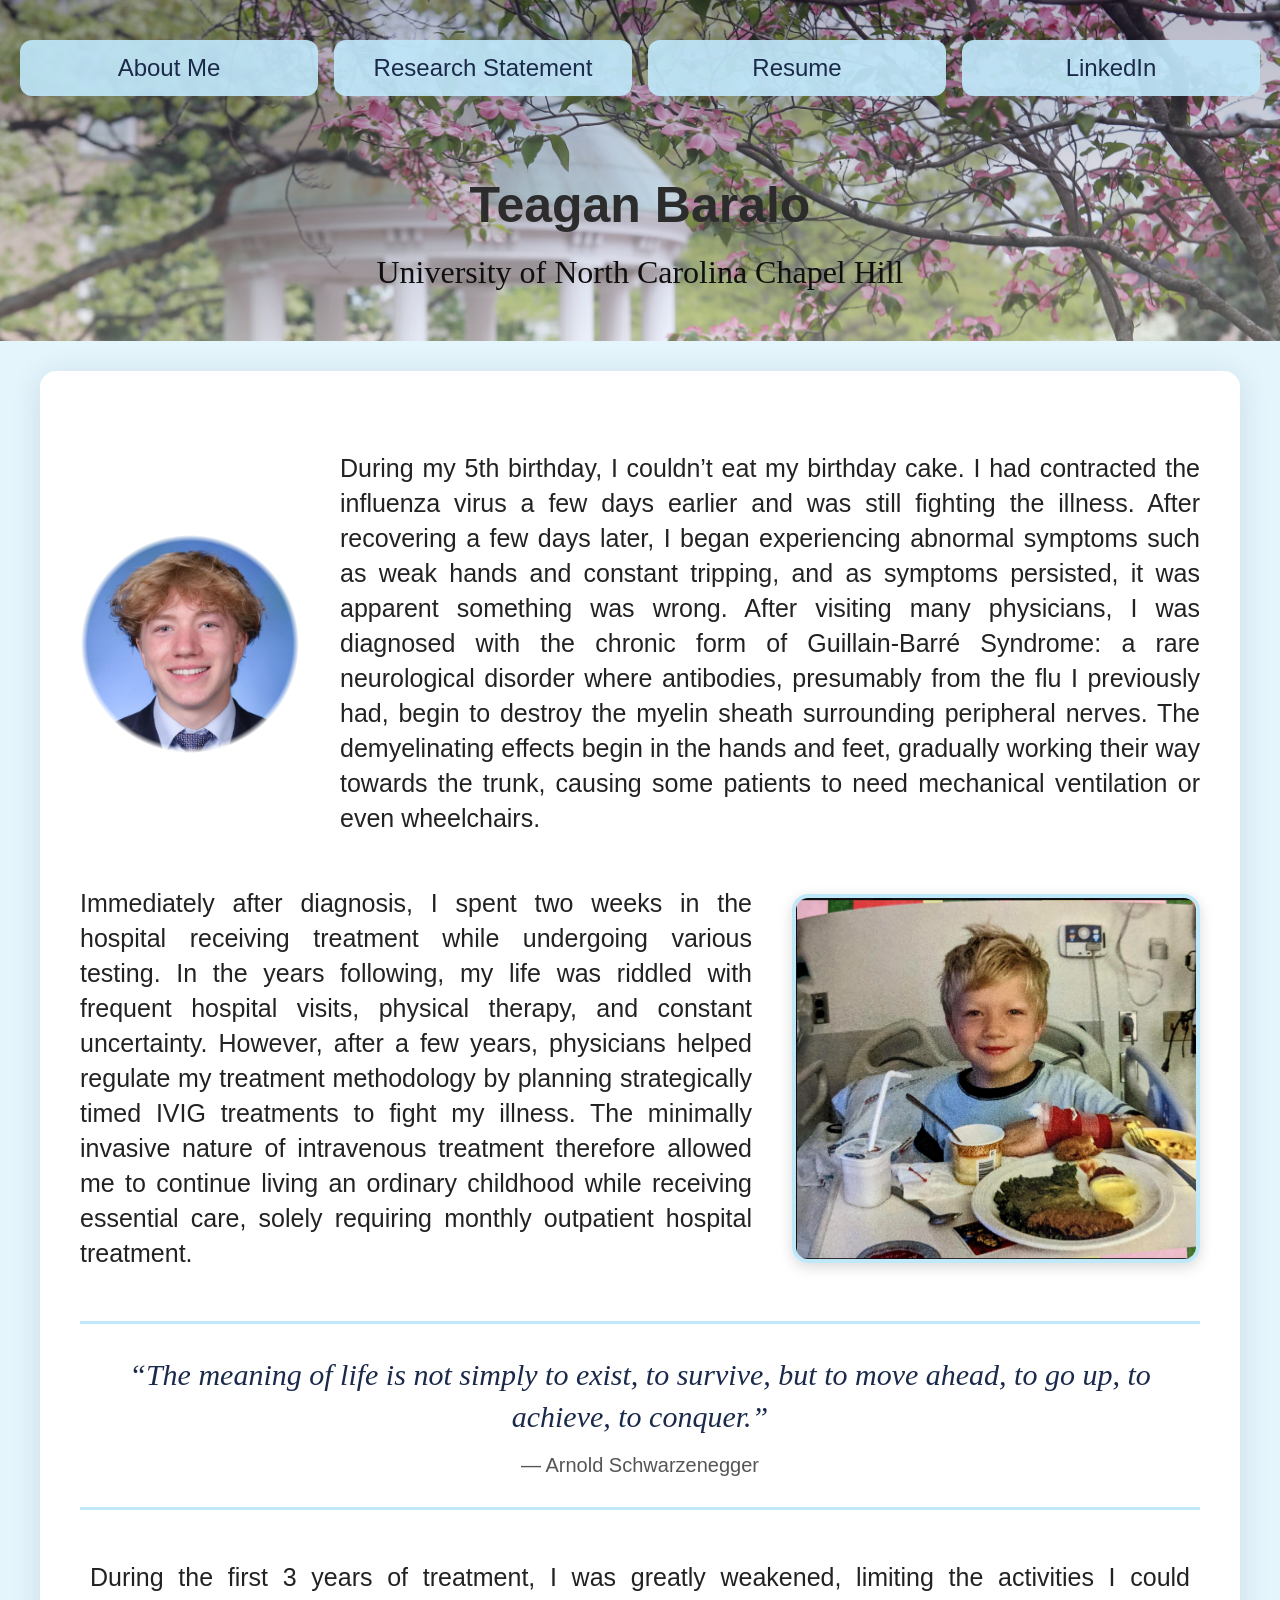
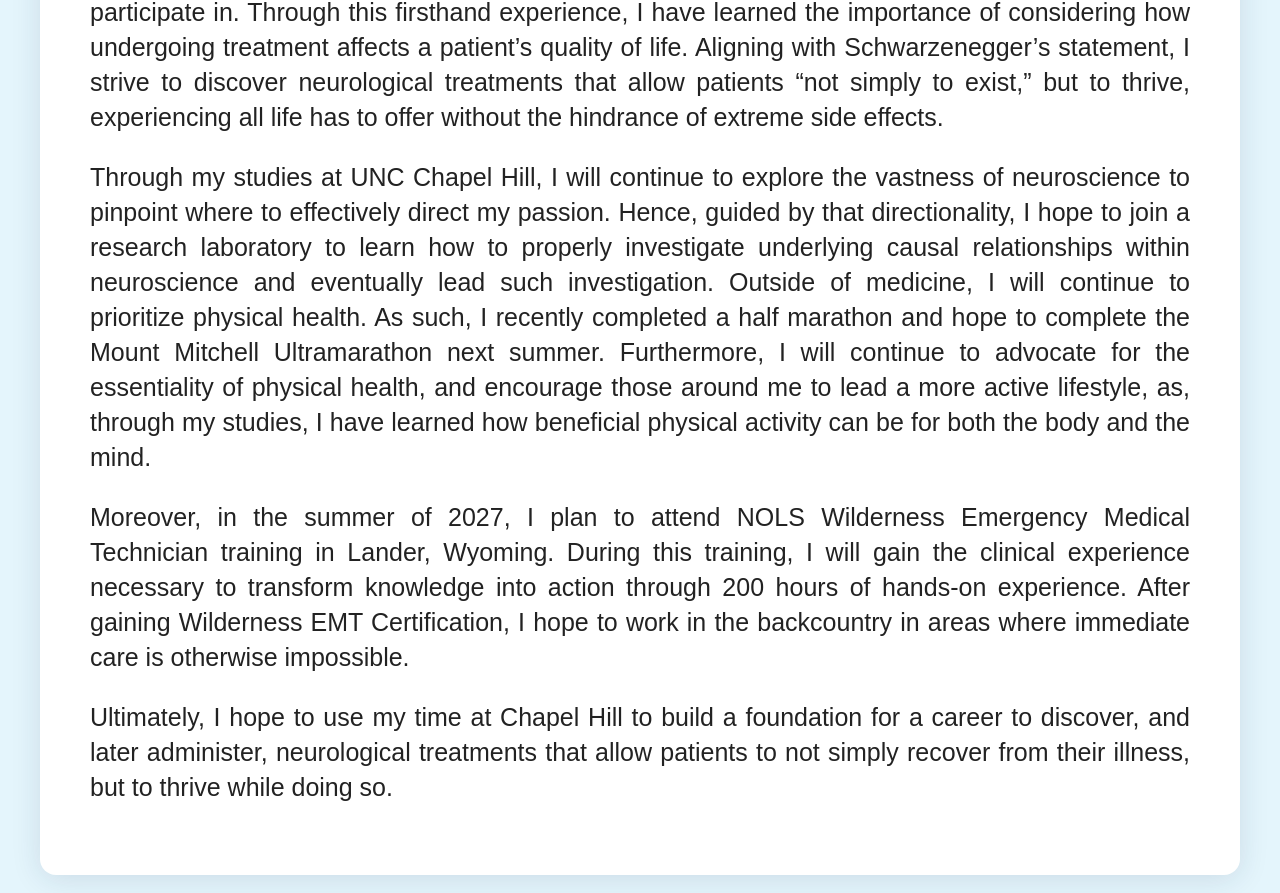
<file: index.html>
<!DOCTYPE html>
<html lang="en">
<head>
  <meta charset="UTF-8">
  <meta name="viewport" content="width=device-width, initial-scale=1.0">

  <!-- CHANGE THIS: the name shown on the browser tab -->
  <title>Teagan Baralo</title>

  <style>
     /* Faded photo behind the top section */
    .hero {
      background-image:
        linear-gradient(rgba(13, 14, 63, 0.3), rgba(238, 242, 248, 0.3)),
        url("photo.avif");
      background-size: cover;
      background-position: center;
       border-radius: 0;
       margin: -18px -40px 0;
      padding: 20px;
    }
     .intro {
      display: flex;
      gap: 40px;
      align-items: center;
      margin: 50px 0 30px;
      font-size: 25px;
      line-height: 1.4;
      text-align: justify;
    }
    .intro p {
      margin: 0;
    }
    .me {
      width: 220px;
      height: 220px;
      object-fit: cover;
      object-position: top;
      flex-shrink: 0;
      border-radius: 50%;
       -webkit-mask-image: radial-gradient(circle, black 66%, transparent 70%);
      mask-image: radial-gradient(circle, black 66%, transparent 70%);

     /* Hospital photo: bigger rounded rectangle */
      }
    .side-photo {
      width: 400px;
      height: auto;
      flex-shrink: 0;
      border-radius: 16px;
      border: 4px solid #bfe9f9;
      box-shadow: 0 4px 14px rgba(0, 0, 0, 0.15);
   
    }
    html {
      background: #bfe8f96a;
    }
   body {
      margin: 0;
      padding: 18px 40px;
      color: #222;
      font-family: Optima, Candara, "Segoe UI", sans-serif;
    }
        /* White card that holds everything below the top section */
    .page {
      max-width: 1300px;
      margin: 30px auto 0;
      padding: 30px 40px 40px;
      background: white;
      border-radius: 16px;
      box-shadow: 0 4px 30px rgba(27, 42, 74, 0.12);
    }

    
     /* The bar at the top */
    .navbar {
      display: flex;
      flex-wrap: wrap;
      justify-content: center;
      gap: 16px;
      padding: 20px 0;
    }

    /* Each button is its own oval */
    .navbar a {
      font-family: Arial, Helvetica, sans-serif;
      font-size: 24px;
      color: #1b2a4a;
      text-decoration: none;
      background: #bfe7f9eb;
       padding: 14px 28px;
      border-radius: 12px;
      flex: 1 1 0;
      Text-align: center;
    }

    /* When you hover over an oval */
    .navbar a:hover {
      background: #a23a8b64;
      color: white;
    }

    /* Teagan Baralo */
    h1 {
      font-family: "Gill Sans", "Gill Sans MT", Calibri, sans-serif;
      font-size: 50px;
      color: #2c2c2c;
      margin: 60px 10px 20px;
       text-align: center;
    }

    /* The line under Teagan Baralo */
    .subtitle {
      font-family: Georgia, serif;
      font-size: 32px;
      color: #0f0f0f;
      margin: 0 10px 30px;
       text-align: center;
    }

    /* Your writing */
    .writing {
      max-width: 1300px;
      margin: 30px 10px;
      font-size: 25px;
      line-height: 1.4;
      text-align: justify;
    }
/* Quote with a bar above and below */
    .quote {
      margin: 50px 0;
      padding: 30px 20px;
      border-top: 3px solid #bfe9f9;
      border-bottom: 3px solid #bfe9f9;
      text-align: center;
    }
    .quote blockquote {
      margin: 0;
      font-family: Georgia, serif;
      font-size: 30px;
      font-style: italic;
      line-height: 1.4;
      color: #1b2a4a;
    }
    .quote figcaption {
      margin-top: 16px;
      font-family: Arial, Helvetica, sans-serif;
      font-size: 20px;
      color: #555;
    }
    /* Makes it look OK on phones */
    @media (max-width: 600px) {
      body { padding: 12px 16px; }
           .navbar a { font-size: 18px; padding: 14px 28px; }
      h1 { font-size: 36px; margin-top: 30px; }
      .subtitle { font-size: 20px; }
      .writing { font-size: 18px; }
    }
  </style>
</head>
<body>

  <!-- ===== TOP BAR (with faded photo behind it) ===== -->
  <header class="hero">
    <nav class="navbar">
      <a href="index.html">About Me</a>
       <a href="research.html">Research Statement</a>
      <a href="resume.pdf" target="_blank">Resume</a>
      <a href="https://www.linkedin.com/in/teaganbaralo/" target="_blank">LinkedIn</a>
    </nav>
 

  <!-- ===== NAME ===== -->
  <h1>Teagan Baralo</h1>

  <!-- ===== LINE UNDER NAME ===== -->
  <p class="subtitle">University of North Carolina Chapel Hill</p>
</header>
 <main class="page">
       
  <!-- ===== YOUR WRITING =====
       Each <p> ... </p> is one paragraph. Copy a whole line to add more. -->
        <!-- ===== PHOTO OF ME + FIRST PARAGRAPH ===== -->
  <div class="intro">
    <img class="me" src="me.png" alt="Photo of Teagan Baralo">
    <p>During my 5th birthday, I couldn’t eat my birthday cake. I had contracted the influenza virus a few days earlier and was still fighting the illness. After recovering a few days later, I began experiencing abnormal symptoms such as weak hands and constant tripping, and as symptoms persisted, it was apparent something was wrong. After visiting many physicians, I was diagnosed with the chronic form of Guillain-Barré Syndrome: a rare neurological disorder where antibodies, presumably from the flu I previously had, begin to destroy the myelin sheath surrounding peripheral nerves. The demyelinating effects begin in the hands and feet, gradually working their way towards the trunk, causing some patients to need mechanical ventilation or even wheelchairs.</p>
  </div>
    <!-- ===== SECOND PARAGRAPH + PHOTO ON THE RIGHT ===== -->
  <div class="intro">
    <p>Immediately after diagnosis, I spent two weeks in the hospital receiving treatment while undergoing various testing. In the years following, my life was riddled with frequent hospital visits, physical therapy, and constant uncertainty. However, after a few years, physicians helped regulate my treatment methodology by planning strategically timed IVIG treatments to fight my illness. The minimally invasive nature of intravenous treatment therefore allowed me to continue living an ordinary childhood while receiving essential care, solely requiring monthly outpatient hospital treatment.</p>
    <img class="side-photo" src="hospital.png" alt="Teagan in the hospital as a child">
  </div>
   <!-- ===== QUOTE ===== -->
  <figure class="quote">
    <blockquote>“The meaning of life is not simply to exist, to survive, but to move ahead, to go up, to achieve, to conquer.”
    </blockquote>
    <figcaption>— Arnold Schwarzenegger</figcaption>
  </figure>
  <div class="writing">

    <p>During the first 3 years of treatment, I was greatly weakened, limiting the activities I could participate in. Through this firsthand experience, I have learned the importance of considering how undergoing treatment affects a patient’s quality of life. Aligning with Schwarzenegger’s statement, I strive to discover neurological treatments that allow patients “not simply to exist,” but to thrive, experiencing all life has to offer without the hindrance of extreme side effects. 

    </p>Through my studies at UNC Chapel Hill, I will continue to explore the vastness of neuroscience to pinpoint where to effectively direct my passion. Hence, guided by that directionality, I hope to join a research laboratory to learn how to properly investigate underlying causal relationships within neuroscience and eventually lead such investigation. Outside of medicine, I will continue to prioritize physical health. As such, I recently completed a half marathon and hope to complete the Mount Mitchell Ultramarathon next summer. Furthermore, I will continue to advocate for the essentiality of physical health, and encourage those around me to lead a more active lifestyle, as, through my studies, I have learned how beneficial physical activity can be for both the body and the mind. 

    <p>Moreover, in the summer of 2027, I plan to attend NOLS Wilderness Emergency Medical Technician training in Lander, Wyoming. During this training, I will gain the clinical experience necessary to transform knowledge into action through 200 hours of hands-on experience. After gaining Wilderness EMT Certification, I hope to work in the backcountry in areas where immediate care is otherwise impossible. 

    </p>Ultimately, I hope to use my time at Chapel Hill to build a foundation for a career to discover, and later administer, neurological treatments that allow patients to not simply recover from their illness, but to thrive while doing so.  


  </div>
 </main>
</body>
</html>
</file>
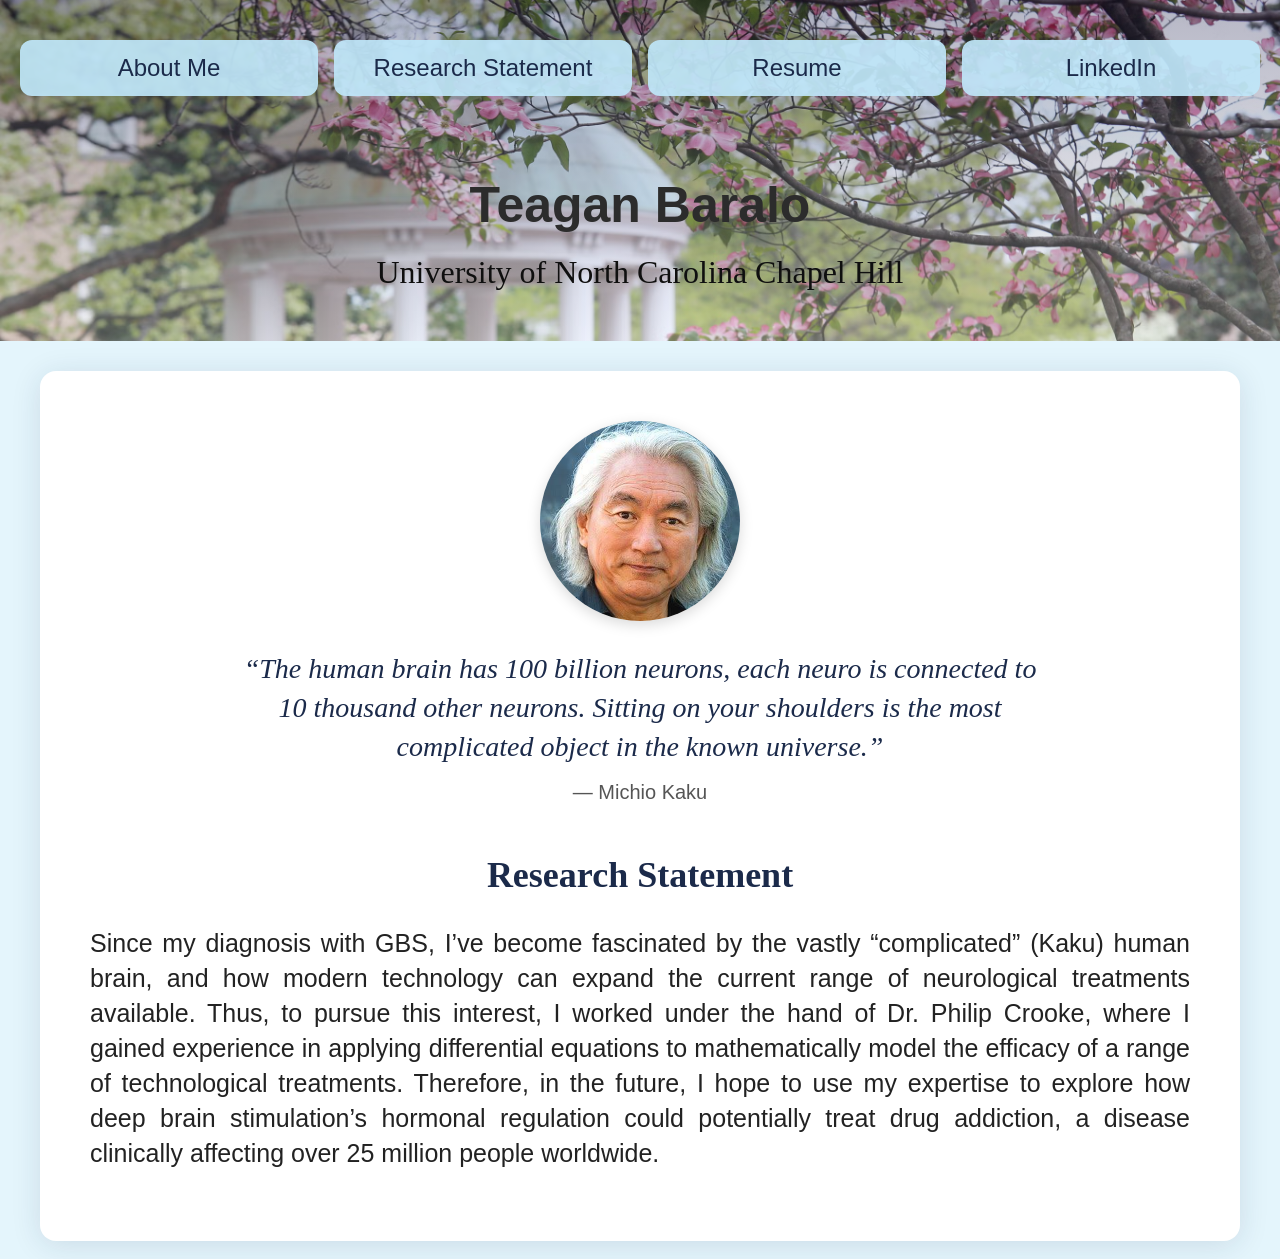
<file: research.html>
<!DOCTYPE html>
<html lang="en">
<head>
  <meta charset="UTF-8">
  <meta name="viewport" content="width=device-width, initial-scale=1.0">

  <!-- CHANGE THIS: the name shown on the browser tab -->
  <title>Teagan Baralo</title>


  <style>
     /* Circular photo with quote and name underneath */
    .featured-quote {
      margin: 20px auto 50px;
      max-width: 800px;
      text-align: center;
    }
    .page-title {
      font-family: Georgia, serif;
      font-size: 36px;
      color: #1b2a4a;
      text-align: center;
      margin: 10px 0 30px;
    }
    .featured-quote img {
      width: 200px;
      height: 200px;
      object-fit: cover;
      border-radius: 50%;
      box-shadow: 0 4px 14px rgba(0, 0, 0, 0.15);
    }
    .featured-quote blockquote {
      margin: 24px 0 0;
      font-family: Georgia, serif;
      font-size: 28px;
      font-style: italic;
      line-height: 1.4;
      color: #1b2a4a;
    }
    .featured-quote figcaption {
      margin-top: 14px;
      font-family: Arial, Helvetica, sans-serif;
      font-size: 20px;
      color: #555;
    }
     /* Faded photo behind the top section */
    .hero {
      background-image:
        linear-gradient(rgba(13, 14, 63, 0.3), rgba(238, 242, 248, 0.3)),
        url("photo.avif");
      background-size: cover;
      background-position: center;
       border-radius: 0;
       margin: -18px -40px 0;
      padding: 20px;
    }
     .intro {
      display: flex;
      gap: 40px;
      align-items: center;
      margin: 50px 0 30px;
      font-size: 25px;
      line-height: 1.4;
      text-align: justify;
    }
    .intro p {
      margin: 0;
    }
    .me {
      width: 220px;
      height: 220px;
      object-fit: cover;
      object-position: top;
      flex-shrink: 0;
      border-radius: 50%;
       -webkit-mask-image: radial-gradient(circle, black 66%, transparent 70%);
      mask-image: radial-gradient(circle, black 66%, transparent 70%);

     /* Hospital photo: bigger rounded rectangle */
      }
    .side-photo {
      width: 400px;
      height: auto;
      flex-shrink: 0;
      border-radius: 16px;
      border: 4px solid #bfe9f9;
      box-shadow: 0 4px 14px rgba(0, 0, 0, 0.15);
   
    }
    html {
      background: #bfe8f96a;
    }
   body {
      margin: 0;
      padding: 18px 40px;
      color: #222;
      font-family: Optima, Candara, "Segoe UI", sans-serif;
    }
        /* White card that holds everything below the top section */
    .page {
      max-width: 1300px;
      margin: 30px auto 0;
      padding: 30px 40px 40px;
      background: white;
      border-radius: 16px;
      box-shadow: 0 4px 30px rgba(27, 42, 74, 0.12);
    }

    
     /* The bar at the top */
    .navbar {
      display: flex;
      flex-wrap: wrap;
      justify-content: center;
      gap: 16px;
      padding: 20px 0;
    }

    /* Each button is its own oval */
    .navbar a {
      font-family: Arial, Helvetica, sans-serif;
      font-size: 24px;
      color: #1b2a4a;
      text-decoration: none;
      background: #bfe7f9eb;
       padding: 14px 28px;
      border-radius: 12px;
      flex: 1 1 0;
      Text-align: center;
    }

    /* When you hover over an oval */
    .navbar a:hover {
      background: #a23a8b64;
      color: white;
    }

    /* Teagan Baralo */
    h1 {
      font-family: "Gill Sans", "Gill Sans MT", Calibri, sans-serif;
      font-size: 50px;
      color: #2c2c2c;
      margin: 60px 10px 20px;
       text-align: center;
    }

    /* The line under Teagan Baralo */
    .subtitle {
      font-family: Georgia, serif;
      font-size: 32px;
      color: #0f0f0f;
      margin: 0 10px 30px;
       text-align: center;
    }

    /* Your writing */
    .writing {
      max-width: 1300px;
      margin: 30px 10px;
      font-size: 25px;
      line-height: 1.4;
      text-align: justify;
    }
/* Quote with a bar above and below */
    .quote {
      margin: 50px 0;
      padding: 30px 20px;
      border-top: 3px solid #bfe9f9;
      border-bottom: 3px solid #bfe9f9;
      text-align: center;
    }
    .quote blockquote {
      margin: 0;
      font-family: Georgia, serif;
      font-size: 30px;
      font-style: italic;
      line-height: 1.4;
      color: #1b2a4a;
    }
    .quote figcaption {
      margin-top: 16px;
      font-family: Arial, Helvetica, sans-serif;
      font-size: 20px;
      color: #555;
    }
    /* Makes it look OK on phones */
    @media (max-width: 600px) {
      body { padding: 12px 16px; }
           .navbar a { font-size: 18px; padding: 14px 28px; }
      h1 { font-size: 36px; margin-top: 30px; }
      .subtitle { font-size: 20px; }
      .writing { font-size: 18px; }
    }
  </style>
</head>
<body>

  <!-- ===== TOP BAR (with faded photo behind it) ===== -->
  <header class="hero">
    <nav class="navbar">
      <a href="index.html">About Me</a>
       <a href="research.html">Research Statement</a>
      <a href="resume.pdf" target="_blank">Resume</a>
      <a href="https://www.linkedin.com/in/teaganbaralo/" target="_blank">LinkedIn</a>
    </nav>
 

  <!-- ===== NAME ===== -->
  <h1>Teagan Baralo</h1>

  <!-- ===== LINE UNDER NAME ===== -->
  <p class="subtitle">University of North Carolina Chapel Hill</p>
</header>
<main class="page">
  <!-- Photo, quote, and name -->
    <figure class="featured-quote">
      <img src="michio.png" alt="Photo of Michio Kaku">
      <blockquote>“The human brain has 100 billion neurons, each neuro is connected to 10 thousand other neurons. Sitting on your shoulders is the most complicated object in the known universe.”</blockquote>
      <figcaption>— Michio Kaku</figcaption>
    </figure>

  <h2 class="page-title">Research Statement</h2>

    <div class="writing">
      <p>Since my diagnosis with GBS, I’ve become fascinated by the vastly “complicated” (Kaku) human brain, and how modern technology can expand the current range of neurological treatments available. Thus, to pursue this interest, I worked under the hand of Dr. Philip Crooke, where I gained experience in applying differential equations to mathematically model the efficacy of a range of technological treatments. Therefore, in the future, I hope to use my expertise to explore how deep brain stimulation’s hormonal regulation could potentially treat drug addiction, a disease clinically affecting over 25 million people worldwide. </p>

     
    </div>
 </main>
</body>
</html>
</file>
